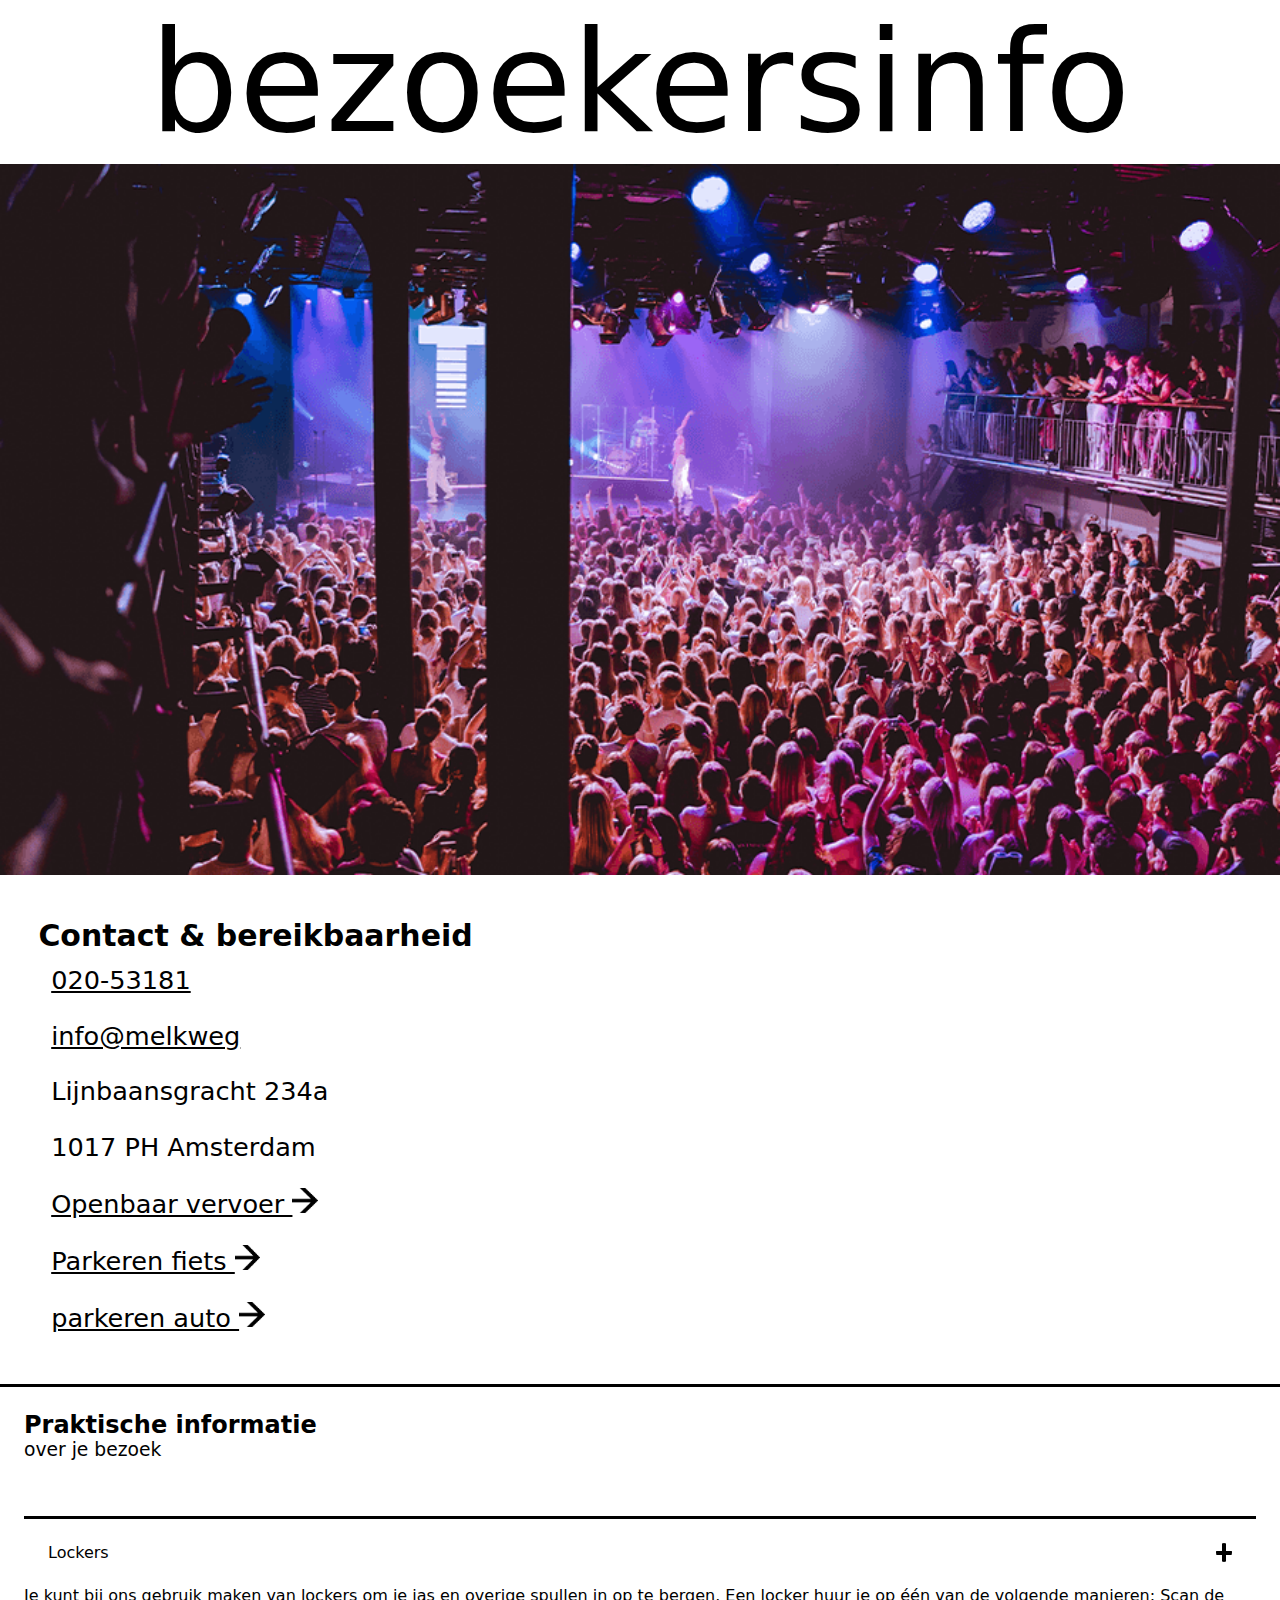
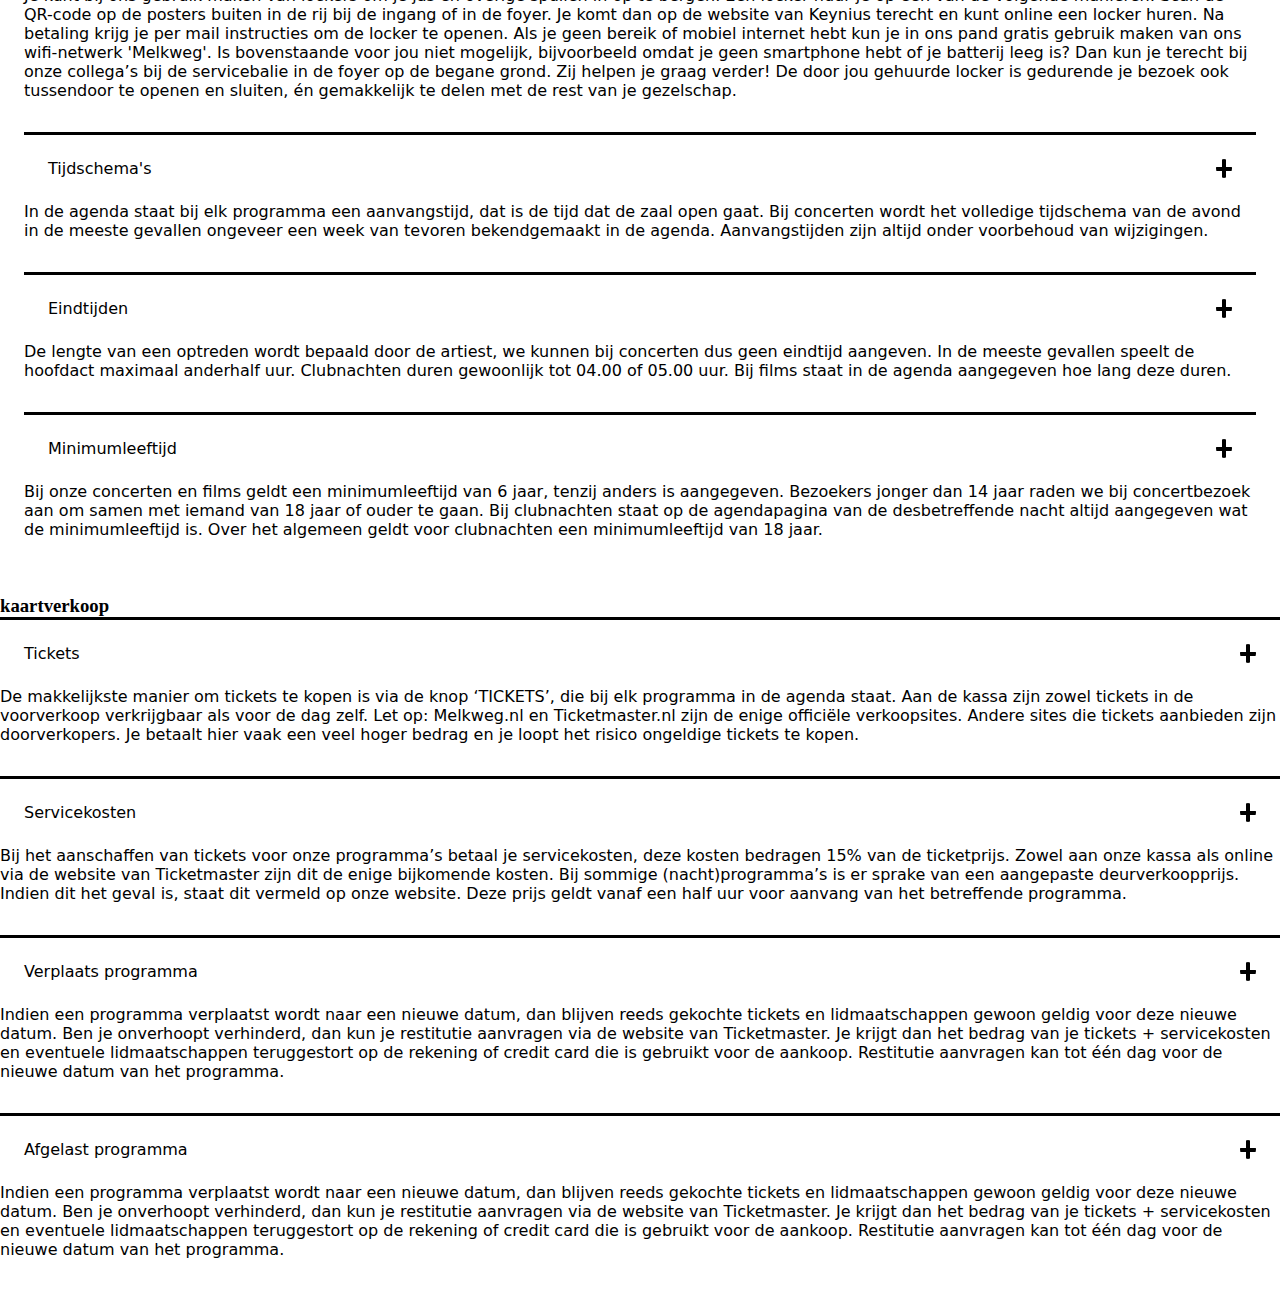
<file: bezoekersinfo.html>
<!DOCTYPE html>
<html lang="en">
<head>
    <meta charset="UTF-8">
    <meta http-equiv="X-UA-Compatible" content="IE=edge">
    <meta name="viewport" content="width=device-width, initial-scale=1.0">
    <title>Bezoekersinfo</title>
    <link rel="stylesheet" href="styles/bezoekersinfo.css">

    <link rel="icon" type="image/svg+xml" href="images/melkweglogo.png">
</head>
<body>
    <header>

	</header>
    
    <main>
      
     <section>



      <ul>
        <li>
          <h1>bezoekersinfo</h1>
      </li>


      <li> 
        <img src="images/bezoekersinfo.png" alt="bezoekersinfo plaatje">
      </li>
        
      </ul>

        <ul>
          <h3>Contact & bereikbaarheid</h3>

          <li>
            <a href="#">020-53181</a>
          </li>

          <li>
            <a href="#">info@melkweg</a>
          </li>

      <li>
        <p>Lijnbaansgracht 234a</p>
      </li>
      
      <li>
        <p>1017 PH Amsterdam</p>
      </li>
       
        
            <li>
                <a href="#">Openbaar vervoer <img src="images/pijl.png" alt="pijl"></a>
            </li>

            <li>
                <a href="#">Parkeren fiets <img src="images/pijl.png" alt="pijl"></a>
            </li>

            <li>
                <a href="#">parkeren auto <img src="images/pijl.png" alt="pijl"></a>
            </li>
        </ul>
    </section>

    <Section>
          <h2>Praktische informatie</h2>
          <!-- deze h3 aanroepen in de css -->
          <h3>over je bezoek</h3>

          <details open>
            <summary>Lockers</summary>
            <p>Je kunt bij ons gebruik maken van lockers om je jas en overige spullen in op te bergen. 

                Een locker huur je op één van de volgende manieren:
                Scan de QR-code op de posters buiten in de rij bij de ingang of in de foyer. Je komt dan op de website van Keynius terecht en kunt online een locker huren. Na betaling krijg je per mail instructies om de locker te openen. Als je geen bereik of mobiel internet hebt kun je in ons pand gratis gebruik maken van ons wifi-netwerk 'Melkweg'. 
                Is bovenstaande voor jou niet mogelijk, bijvoorbeeld omdat je geen smartphone hebt of je batterij leeg is? Dan kun je terecht bij onze collega’s bij de servicebalie in de foyer op de begane grond. Zij helpen je graag verder!
                De door jou gehuurde locker is gedurende je bezoek ook tussendoor te openen en sluiten, én gemakkelijk te delen met de rest van je gezelschap.
                
               </p>
          </details>

          <details open>
            <summary>Tijdschema's</summary>
            <p> In de agenda staat bij elk programma een aanvangstijd, dat is de tijd dat de zaal open gaat. Bij concerten wordt het volledige tijdschema van de avond in de meeste gevallen ongeveer een week van tevoren bekendgemaakt in de agenda. Aanvangstijden zijn altijd onder voorbehoud van wijzigingen.
               </p>
          </details>

          <details open>
            <summary>Eindtijden</summary>
            <p> De lengte van een optreden wordt bepaald door de artiest, we kunnen  bij concerten dus geen eindtijd aangeven. In de meeste gevallen speelt de hoofdact maximaal anderhalf uur. Clubnachten duren gewoonlijk tot 04.00 of 05.00 uur. Bij films staat in de agenda aangegeven hoe lang deze duren.
               </p>
          </details>

          <details open>
            <summary>Minimumleeftijd</summary>
            <p> Bij onze concerten en films geldt een minimumleeftijd van 6 jaar, tenzij anders is aangegeven. Bezoekers jonger dan 14 jaar raden we bij concertbezoek aan om samen met iemand van 18 jaar of ouder te gaan.  

                Bij clubnachten staat op de agendapagina van de desbetreffende nacht altijd aangegeven wat de minimumleeftijd is. Over het algemeen geldt voor clubnachten een minimumleeftijd van 18 jaar.  
               </p>
          </details>

    </Section>


    <section></section>
    <h3>kaartverkoop</h3>
    <details open>
      <summary>Tickets</summary>
      <p>
        De makkelijkste manier om tickets te kopen is via de knop ‘TICKETS’, die bij elk programma in de agenda staat. Aan de kassa zijn zowel tickets in de voorverkoop verkrijgbaar als voor de dag zelf. 
Let op: Melkweg.nl en Ticketmaster.nl zijn de enige officiële verkoopsites. Andere sites die tickets aanbieden zijn doorverkopers. Je betaalt hier vaak een veel hoger bedrag en je loopt het risico ongeldige tickets te kopen. 
          
         </p>
    </details>

    <details open>
        <summary>Servicekosten</summary>
        <p>
            Bij het aanschaffen van tickets voor onze programma’s betaal je servicekosten, deze kosten bedragen 15% van de ticketprijs. Zowel aan onze kassa als online via de website van Ticketmaster zijn dit de enige bijkomende kosten.  

Bij sommige (nacht)programma’s is er sprake van een aangepaste deurverkoopprijs. Indien dit het geval is, staat dit vermeld op onze website. Deze prijs geldt vanaf een half uur voor aanvang van het betreffende programma. 
           </p>
      </details>

      <details open>
        <summary>Verplaats programma</summary>
        <p>
            Indien een programma verplaatst wordt naar een nieuwe datum, dan blijven reeds gekochte tickets en lidmaatschappen gewoon geldig voor deze nieuwe datum. Ben je onverhoopt verhinderd, dan kun je restitutie aanvragen via de website van Ticketmaster. Je krijgt dan het bedrag van je tickets + servicekosten en eventuele lidmaatschappen teruggestort op de rekening of credit card die is gebruikt voor de aankoop. Restitutie aanvragen kan tot één dag voor de nieuwe datum van het programma. 
           </p>
      </details>

      <details open>
        <summary>Afgelast programma</summary>
        <p>
            Indien een programma verplaatst wordt naar een nieuwe datum, dan blijven reeds gekochte tickets en lidmaatschappen gewoon geldig voor deze nieuwe datum. Ben je onverhoopt verhinderd, dan kun je restitutie aanvragen via de website van Ticketmaster. Je krijgt dan het bedrag van je tickets + servicekosten en eventuele lidmaatschappen teruggestort op de rekening of credit card die is gebruikt voor de aankoop. Restitutie aanvragen kan tot één dag voor de nieuwe datum van het programma. 
           </p>
      </details>

    </section>
    </main>
</body>
</html>
</file>
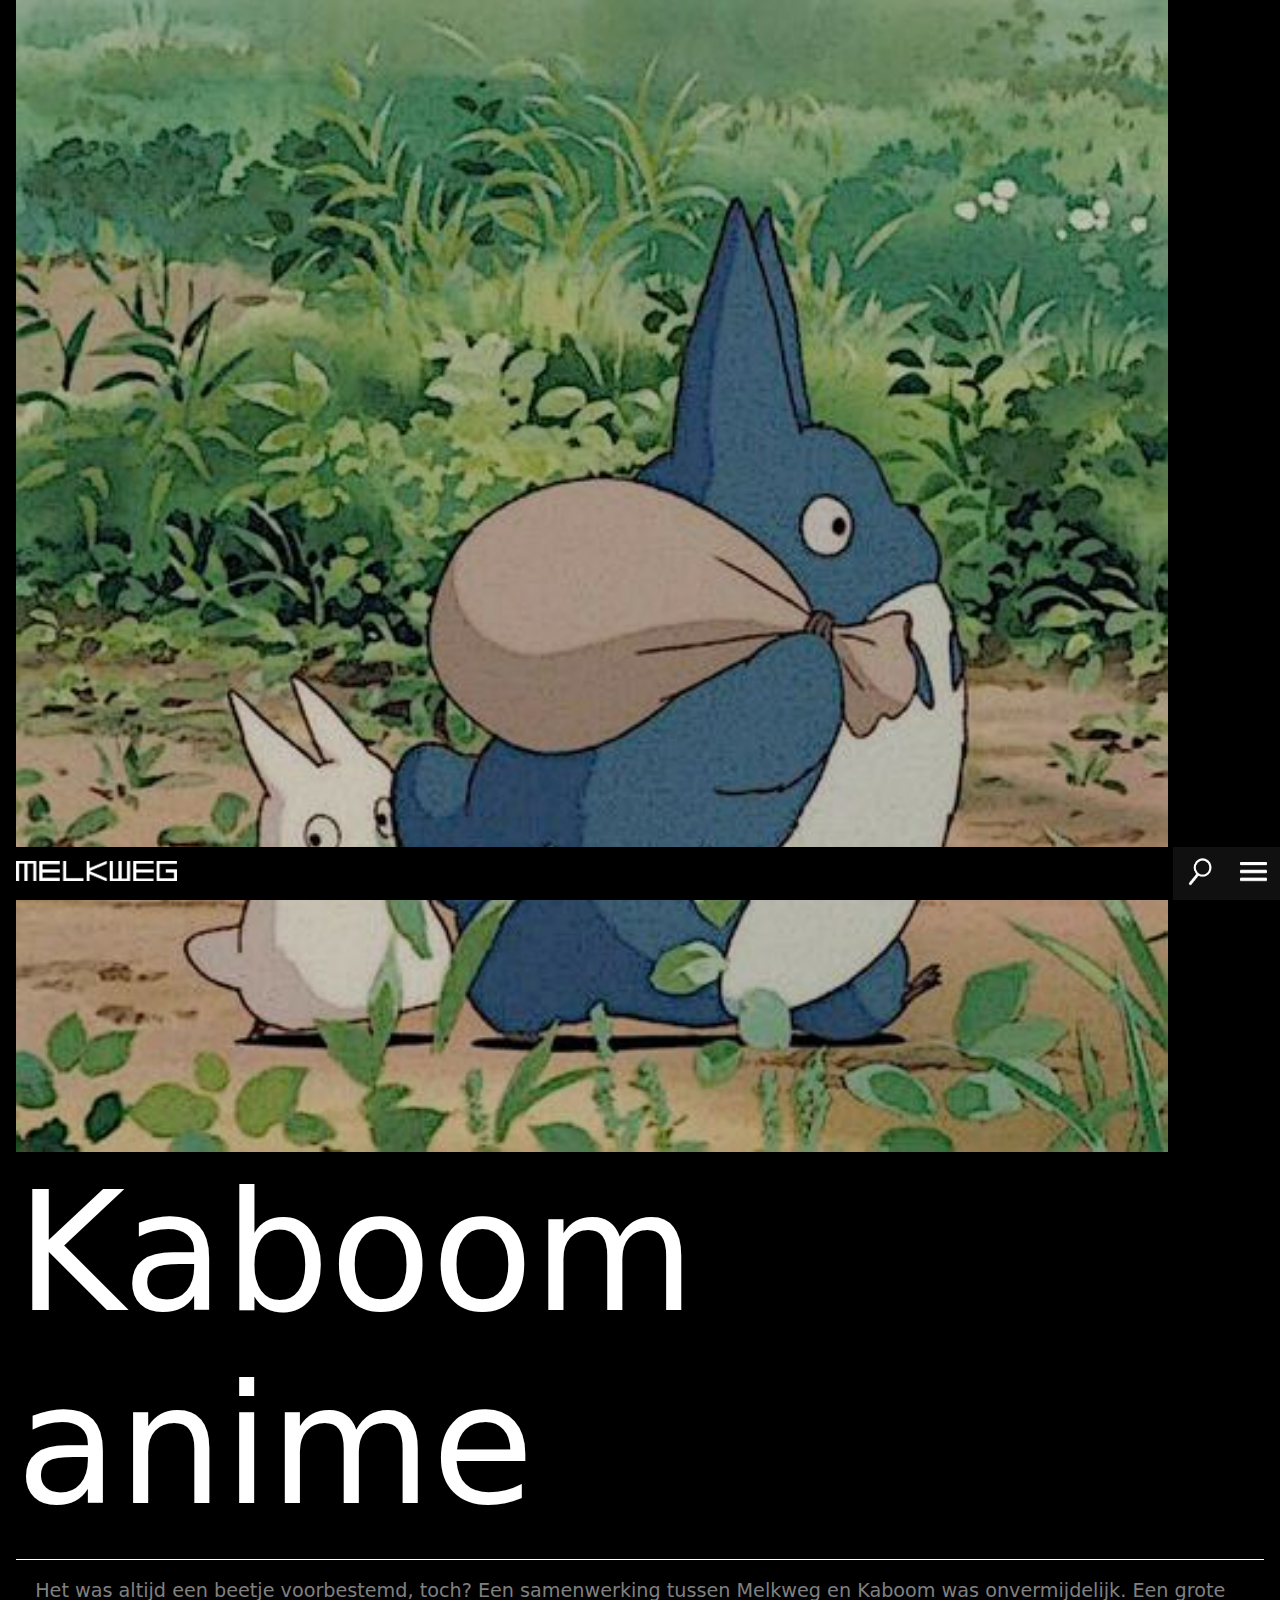
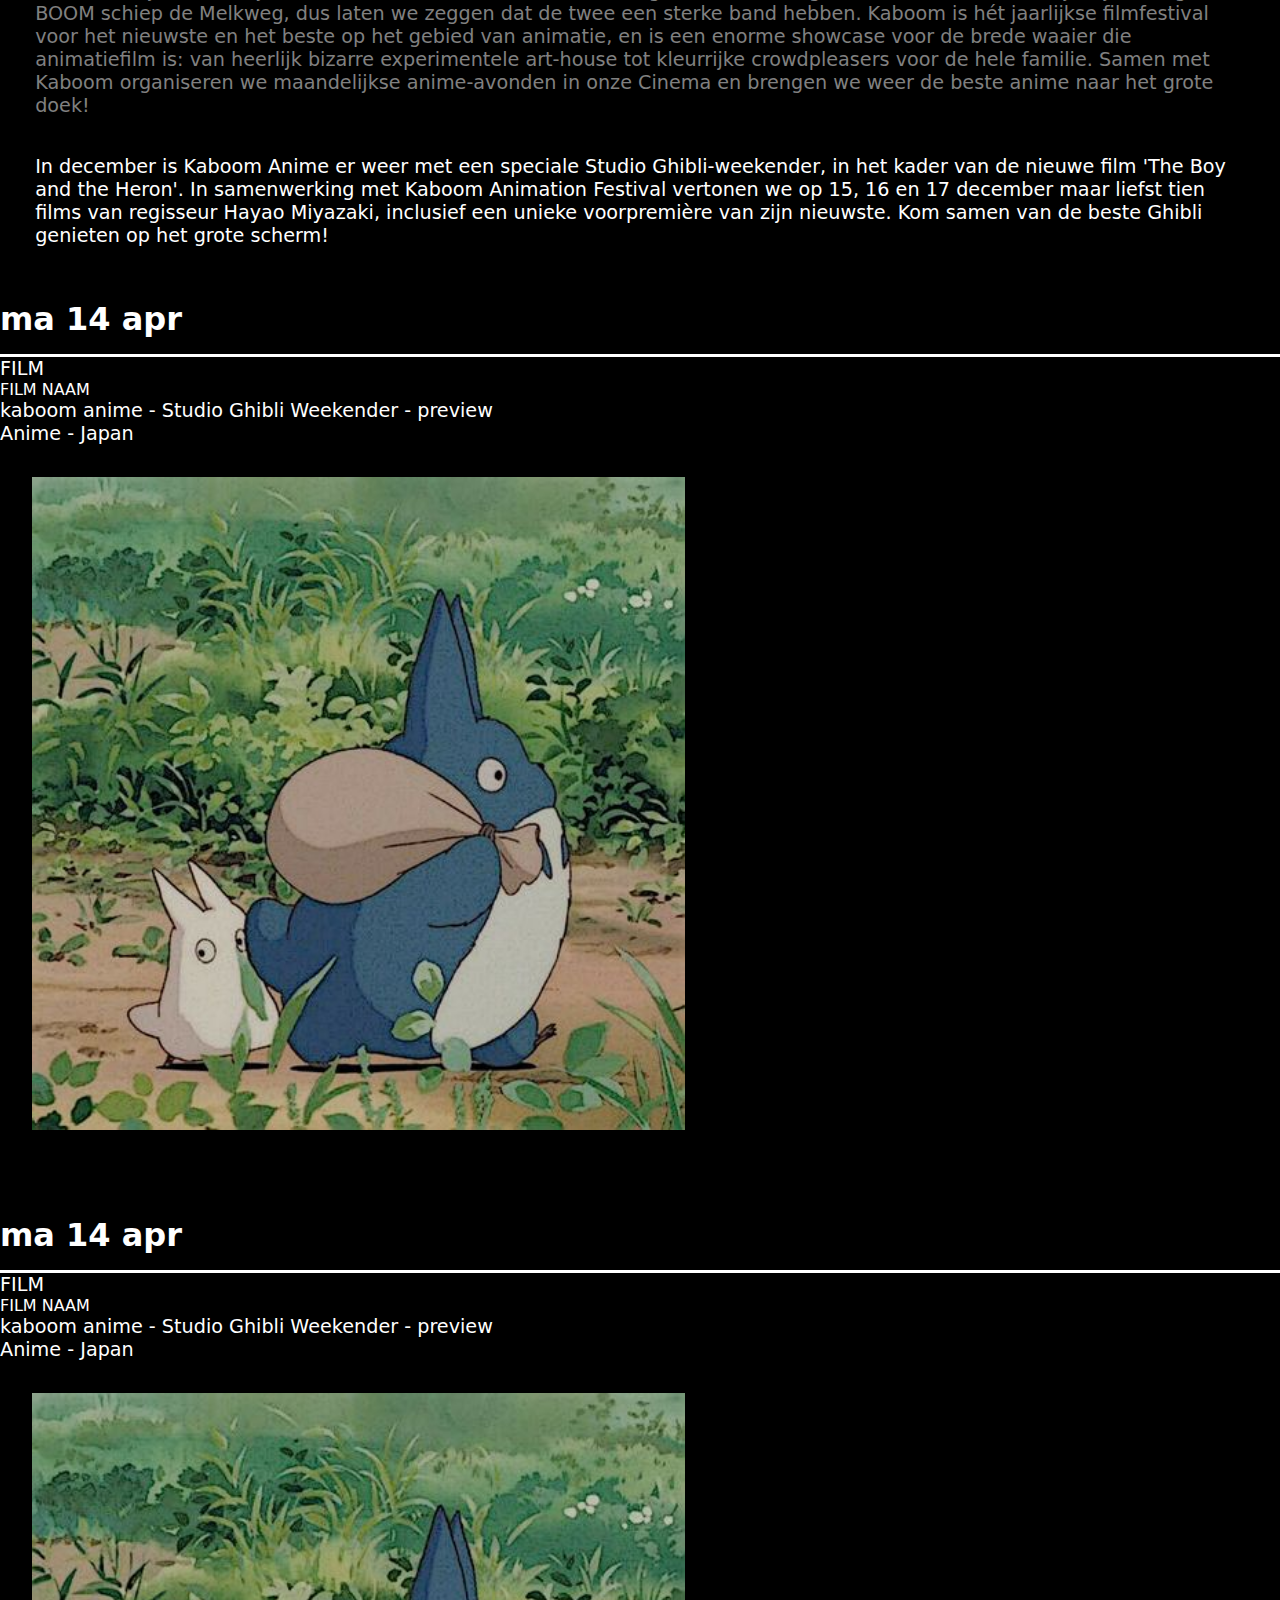
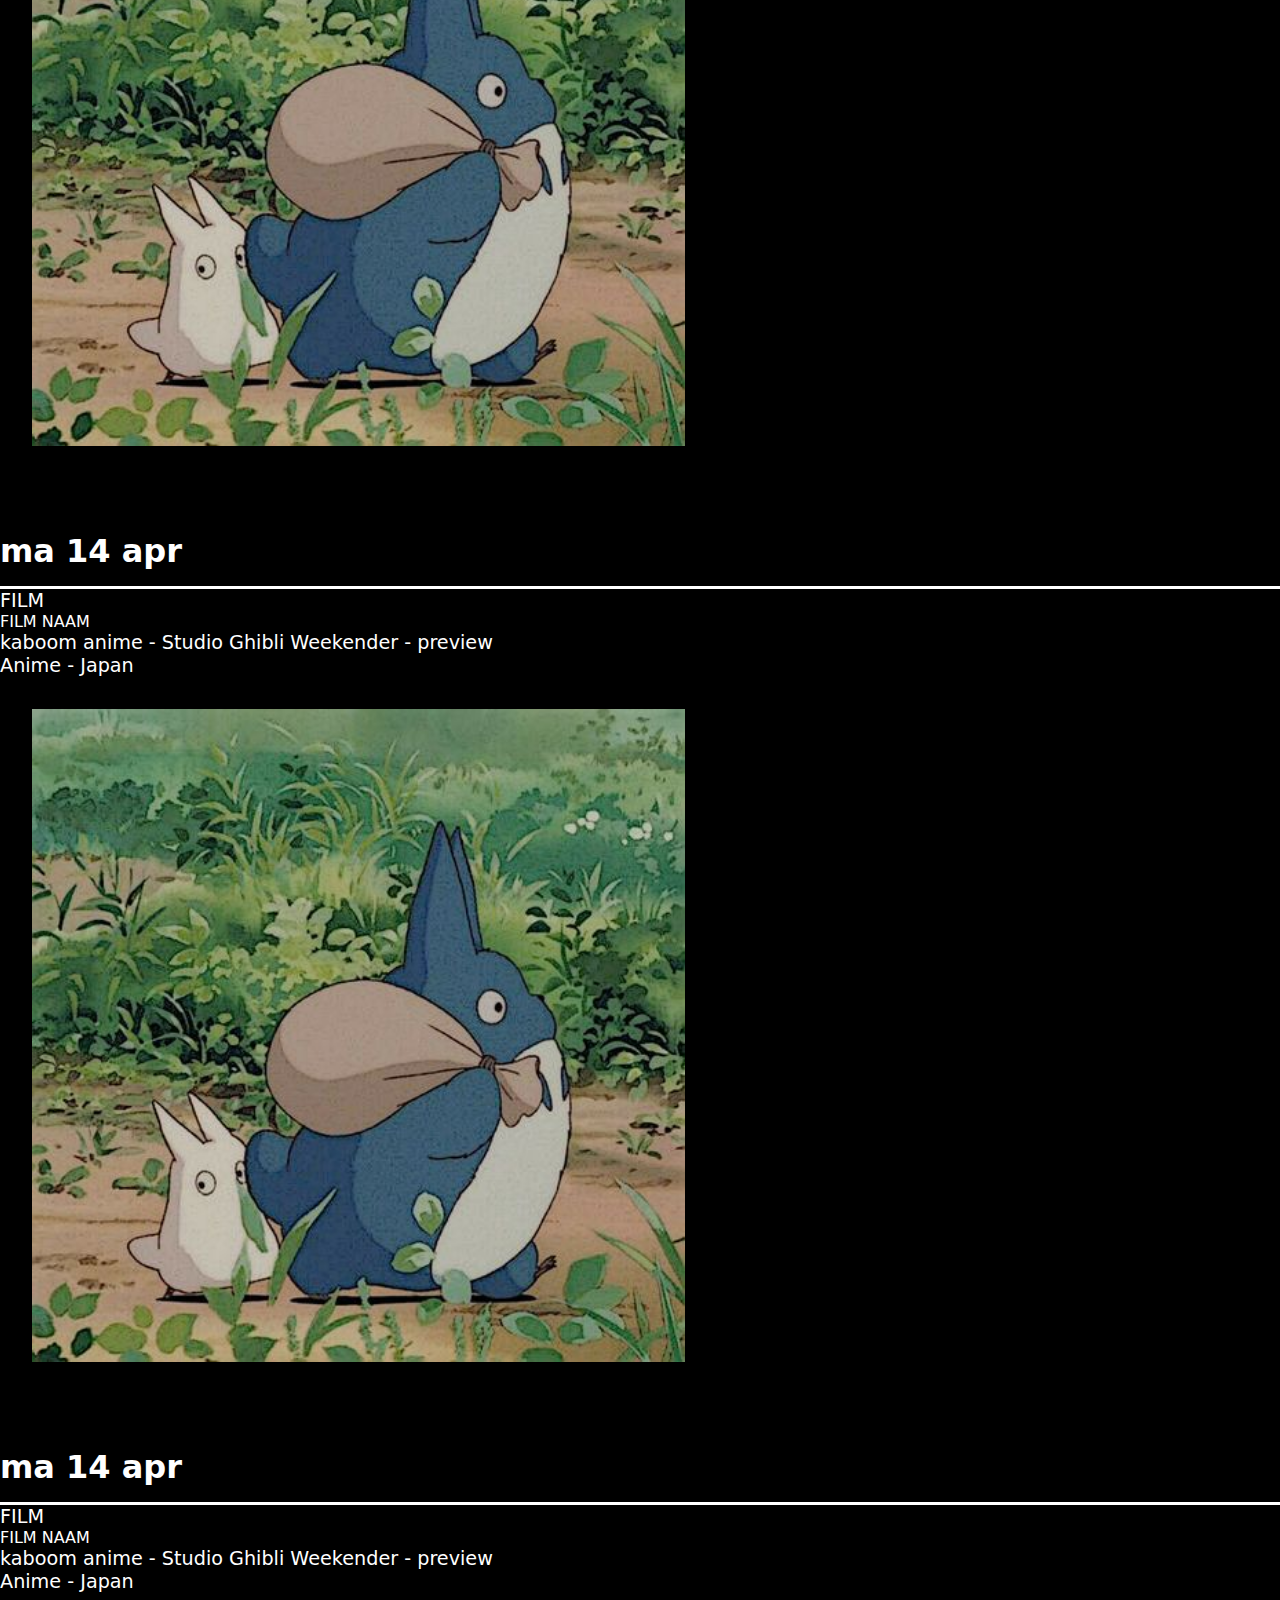
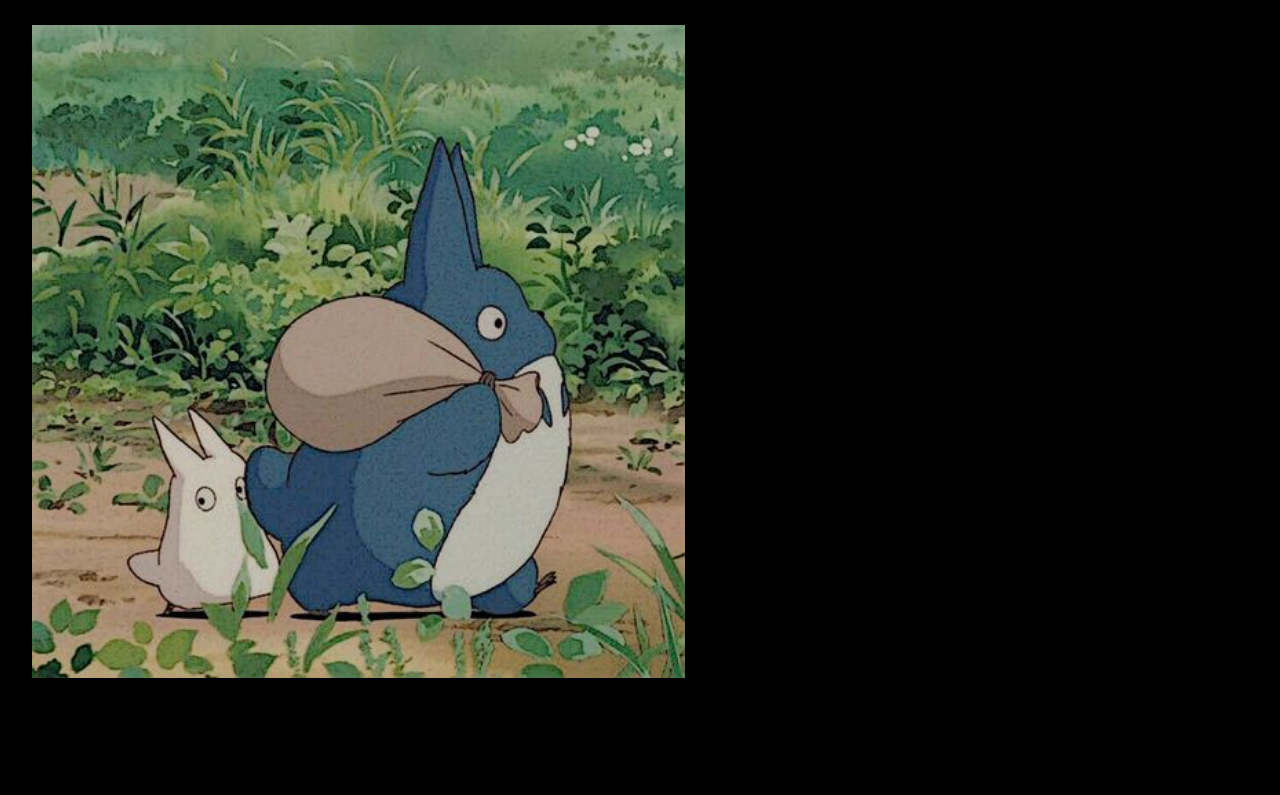
<file: film.html>
<!DOCTYPE html>
<html lang="en">
<head>
    <meta charset="UTF-8">
    <meta http-equiv="X-UA-Compatible" content="IE=edge">
    <meta name="viewport" content="width=device-width, initial-scale=1.0">
    <title>FILM</title>
    <!-- <link href="styles/style.css" rel="stylesheet"> -->
    <link rel="stylesheet" href="styles/film.css">
    <link rel="icon" type="image/svg+xml" href="images/melkweglogo.png">
</head>
<body>
    <header>

		<section>
			<h1>Welkom op de kaboom pagina</h1>

		</section>

		<section>
			<nav>

				<ul>
					<li class="extra">
						<a  href="#">Agenda</a>
					</li>

					<li class="extra">
						<a  href="#">Bezoekersinfo</a>
					</li>

					<li>
						<img src="images/melkWegLogo.png" alt="melkwegLogo">
					</li>

					<li>
						<button>
								<img src="images/Searchicon.png" alt="searchIcon">
						</button>
					</li>

					<li>
						<button>
								<img src="images/hamburgerMenu.png" alt="menuLogo">
						</button>
					</li>

				</ul>
			</nav>

		</section>
	</header>


    <main>
		<section>
        <img src="images/myNeighborTotoro.jpg" alt="myNeighborTotoro">
        <h2>Kaboom anime</h2>

        <p>Het was altijd een beetje voorbestemd, toch? Een samenwerking tussen Melkweg en Kaboom was onvermijdelijk. Een grote BOOM schiep de Melkweg, dus laten we zeggen dat de twee een sterke band hebben. Kaboom is hét jaarlijkse filmfestival voor het nieuwste en het beste op het gebied van animatie, en is een enorme showcase voor de brede waaier die animatiefilm is: van heerlijk bizarre experimentele art-house tot kleurrijke crowdpleasers voor de hele familie. Samen met Kaboom organiseren we maandelijkse anime-avonden in onze Cinema en brengen we weer de beste anime naar het grote doek!</p>


		<p>In december is Kaboom Anime er weer met een speciale Studio Ghibli-weekender, in het kader van de nieuwe film 'The Boy and the Heron'. In samenwerking met Kaboom Animation Festival vertonen we op 15, 16 en 17 december maar liefst tien films van regisseur Hayao Miyazaki, inclusief een unieke voorpremière van zijn nieuwste. Kom samen van de beste Ghibli genieten op het grote scherm!</p>
        </section>



		<section>
			
	<ul>
		<li>
			<a href="#">
				<h3 datetime="2024-04-14 20:00">ma 14 apr</time></h3>
				<p>film</p>
				<h4>film naam</h4>
				<p>kaboom anime - Studio Ghibli Weekender - preview</p>
				<p>Anime - Japan</p>
				<img src="images/myNeighborTotoro.jpg" alt="#">
		</li>


	
		<li>
			<a href="#">
				<h3 datetime="2024-04-14 20:00">ma 14 apr</time></h3>
				<p>film</p>
				<h4>film naam</h4>
				<p>kaboom anime - Studio Ghibli Weekender - preview</p>
				<p>Anime - Japan</p>
				<img src="images/myNeighborTotoro.jpg" alt="#">
		</li>

		<li>
			<a href="#">
				<h3 datetime="2024-04-14 20:00">ma 14 apr</time></h3>
				<p>film</p>
				<h4>film naam</h4>
				<p>kaboom anime - Studio Ghibli Weekender - preview</p>
				<p>Anime - Japan</p>
				<img src="images/myNeighborTotoro.jpg" alt="#">
		</li>

		<li>
			<a href="#">
				<h3 datetime="2024-04-14 20:00">ma 14 apr</time></h3>
				<p>film</p>
				<h4>film naam</h4>
				<p>kaboom anime - Studio Ghibli Weekender - preview</p>
				<p>Anime - Japan</p>
				<img src="images/myNeighborTotoro.jpg" alt="#">
		</li>
	</ul>

	

	
		  </section>
		  

    </main>



    
</body>
</html>
</file>
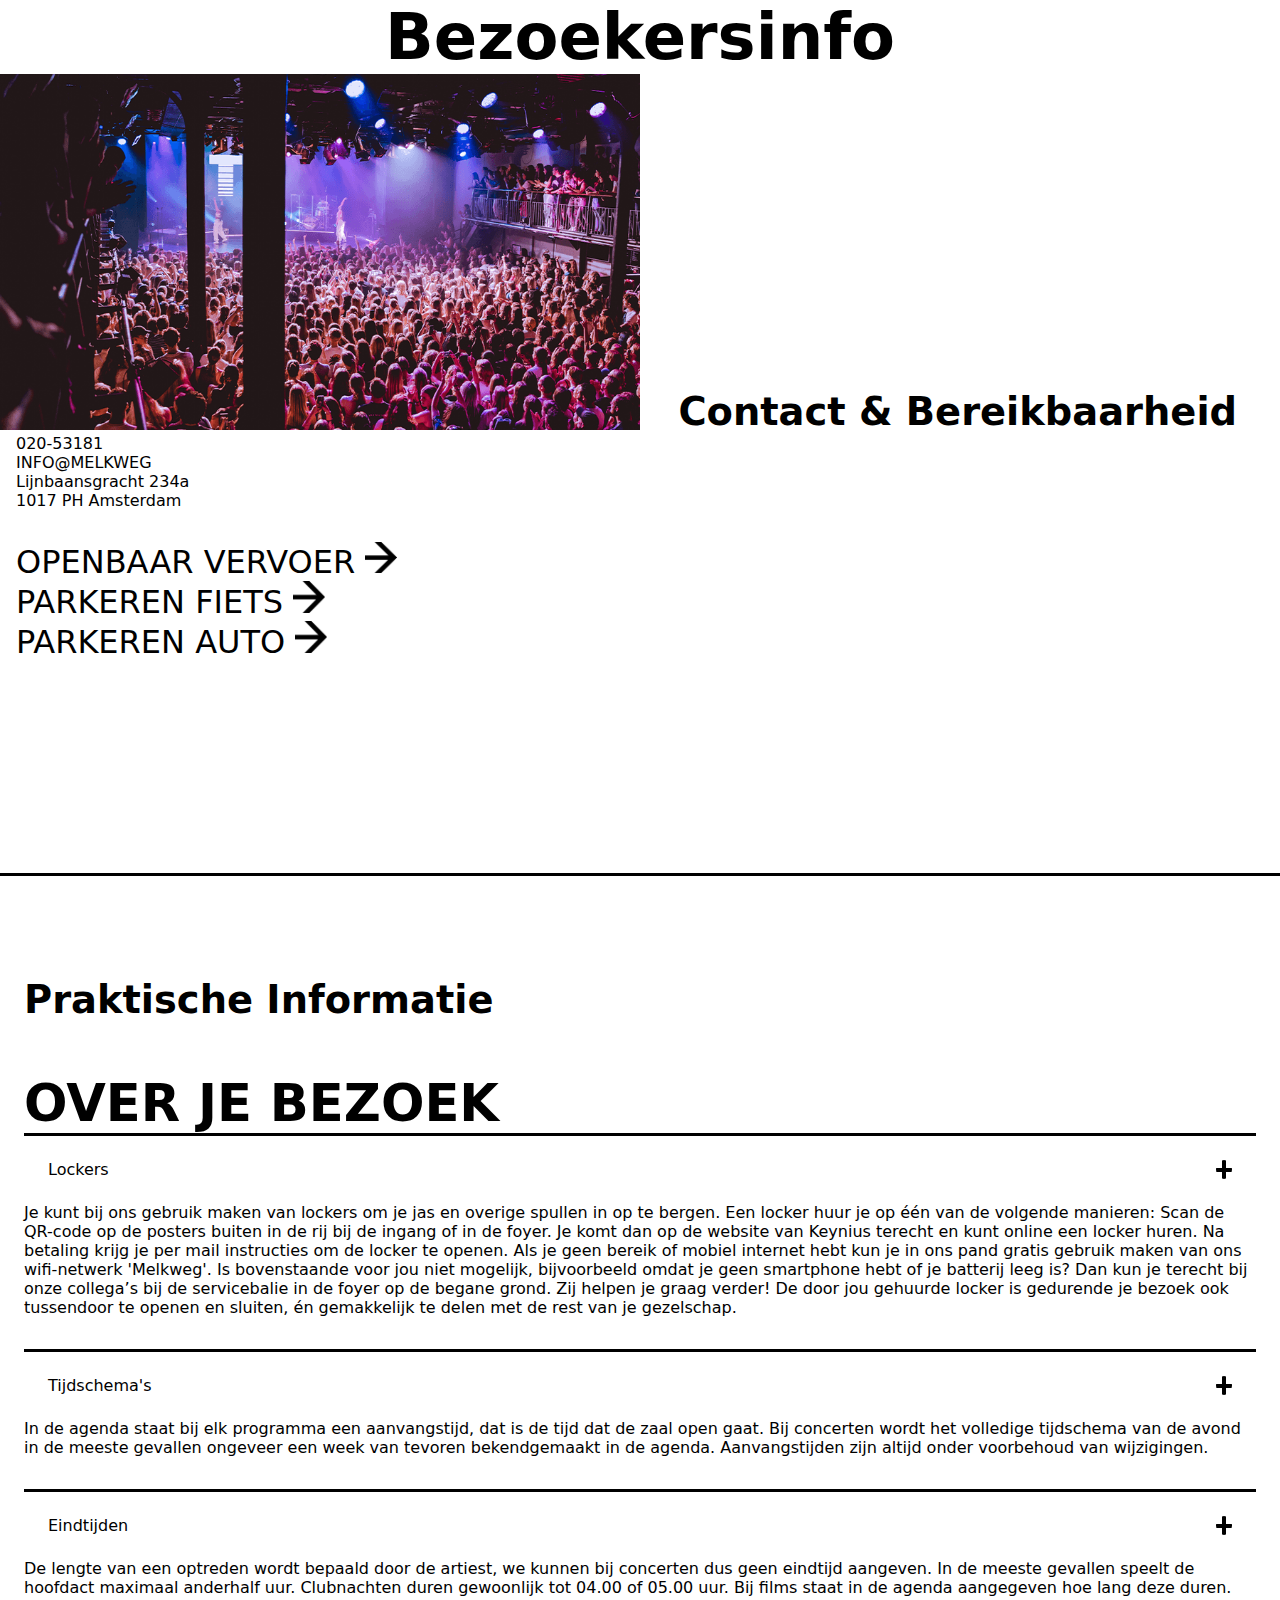
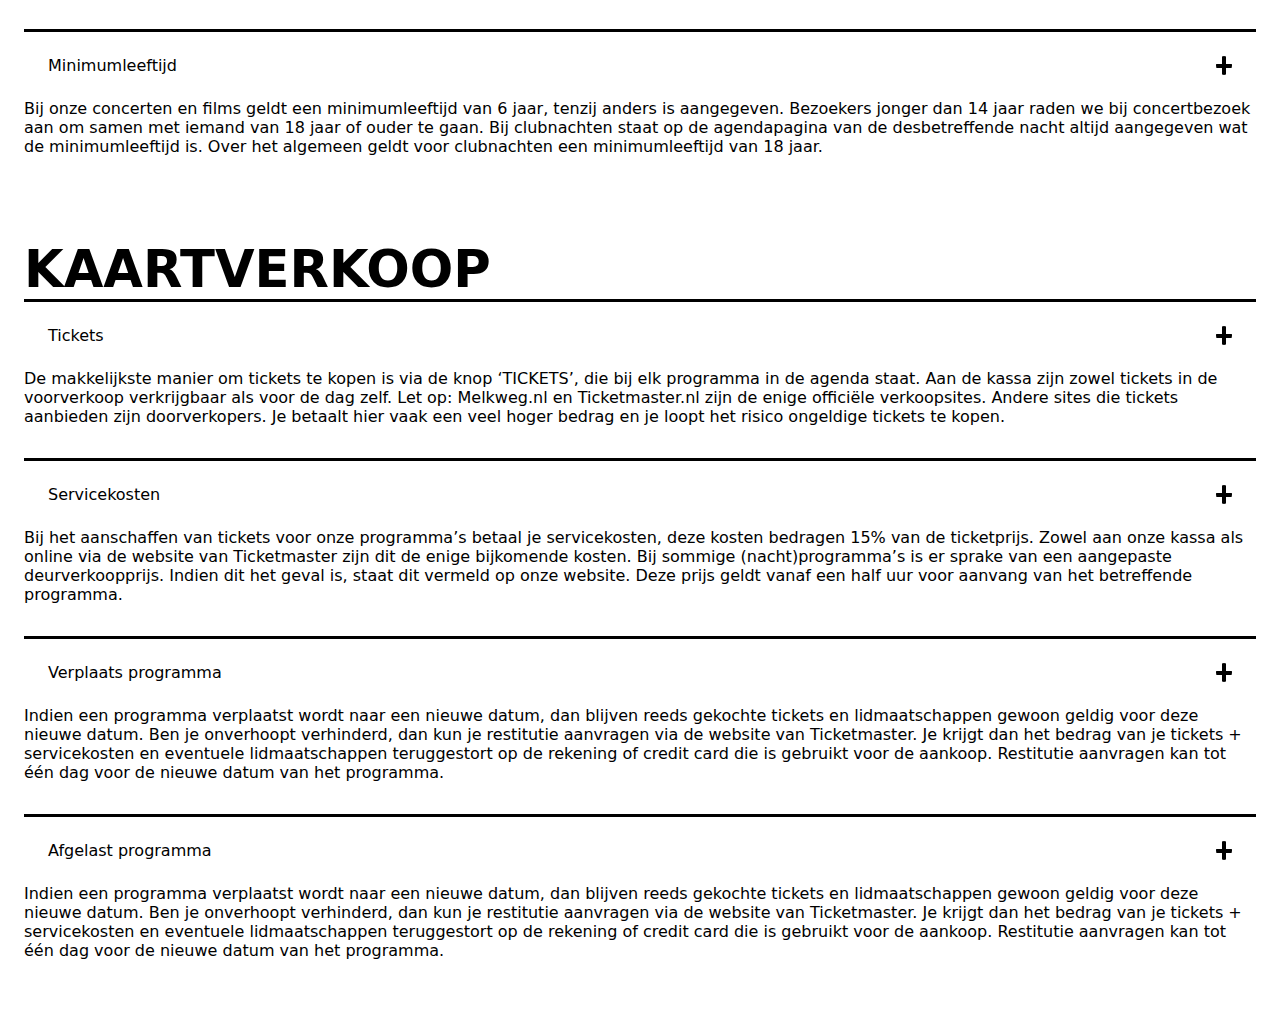
<file: basiswebsite/front-end-development/bezoekersinfo.html>
<!DOCTYPE html>
<html lang="en">

<head>
  <meta charset="UTF-8">
  <meta http-equiv="X-UA-Compatible" content="IE=edge">
  <meta name="viewport" content="width=device-width, initial-scale=1.0">
  <title>Bezoekersinfo</title>

  <link href="styles/style.css" rel="stylesheet">
  <link rel="stylesheet" href="styles/bezoekersinfo.css">

  <link rel="icon" type="image/svg+xml" href="images/melkweglogo.png">
</head>

<body>
  <header>

  </header>

  <main>

    <!-- Informatie -->

    <h1>bezoekersinfo</h1>

    <section>

      <ul>
        <li>
          <img src="images/bezoekersinfo.png" alt="bezoekersinfo plaatje">
        </li>
      </ul>


      <h2>Contact & bereikbaarheid</h2>
      
      <ul>
        <li>
          <a href="#">020-53181</a>
        </li>

        <li>
          <a href="#">info@melkweg</a>
        </li>

        <li>
          <p>Lijnbaansgracht 234a</p>
        </li>

        <li>
          <p>1017 PH Amsterdam</p>
        </li>

        <li>
          <a href="#">Openbaar vervoer <img src="images/pijl.png" alt="pijl"></a>
        </li>

        <li>
          <a href="#">Parkeren fiets <img src="images/pijl.png" alt="pijl"></a>
        </li>

        <li>
          <a href="#">parkeren auto <img src="images/pijl.png" alt="pijl"></a>
        </li>
        
      </ul>

      <!-- <ul>
        <li>
          <a href="#">Openbaar vervoer <img src="images/pijl.png" alt="pijl"></a>
        </li>

        <li>
          <a href="#">Parkeren fiets <img src="images/pijl.png" alt="pijl"></a>
        </li>

        <li>
          <a href="#">parkeren auto <img src="images/pijl.png" alt="pijl"></a>
        </li>
      </ul> -->

    </section>


    <section>
      <!-- praktische informatie -->

      <h2>Praktische informatie</h2>

      <!-- deze h3 aanroepen in de css -->
      <h3>Over je bezoek</h3>

      <details open>
        <summary>Lockers</summary>
        <p>Je kunt bij ons gebruik maken van lockers om je jas en overige spullen in op te bergen.

          Een locker huur je op één van de volgende manieren:
          Scan de QR-code op de posters buiten in de rij bij de ingang of in de foyer. Je komt dan op de website van
          Keynius terecht en kunt online een locker huren. Na betaling krijg je per mail instructies om de locker te
          openen. Als je geen bereik of mobiel internet hebt kun je in ons pand gratis gebruik maken van ons
          wifi-netwerk 'Melkweg'.
          Is bovenstaande voor jou niet mogelijk, bijvoorbeeld omdat je geen smartphone hebt of je batterij leeg is? Dan
          kun je terecht bij onze collega’s bij de servicebalie in de foyer op de begane grond. Zij helpen je graag
          verder!
          De door jou gehuurde locker is gedurende je bezoek ook tussendoor te openen en sluiten, én gemakkelijk te
          delen met de rest van je gezelschap.

        </p>
      </details>

      <details open>
        <summary>Tijdschema's</summary>
        <p> In de agenda staat bij elk programma een aanvangstijd, dat is de tijd dat de zaal open gaat. Bij concerten
          wordt het volledige tijdschema van de avond in de meeste gevallen ongeveer een week van tevoren bekendgemaakt
          in de agenda. Aanvangstijden zijn altijd onder voorbehoud van wijzigingen.
        </p>
      </details>

      <details open>
        <summary>Eindtijden</summary>
        <p> De lengte van een optreden wordt bepaald door de artiest, we kunnen bij concerten dus geen eindtijd
          aangeven. In de meeste gevallen speelt de hoofdact maximaal anderhalf uur. Clubnachten duren gewoonlijk tot
          04.00 of 05.00 uur. Bij films staat in de agenda aangegeven hoe lang deze duren.
        </p>
      </details>

      <details open>
        <summary>Minimumleeftijd</summary>
        <p> Bij onze concerten en films geldt een minimumleeftijd van 6 jaar, tenzij anders is aangegeven. Bezoekers
          jonger dan 14 jaar raden we bij concertbezoek aan om samen met iemand van 18 jaar of ouder te gaan.

          Bij clubnachten staat op de agendapagina van de desbetreffende nacht altijd aangegeven wat de minimumleeftijd
          is. Over het algemeen geldt voor clubnachten een minimumleeftijd van 18 jaar.
        </p>
      </details>



      <h3>Kaartverkoop</h3>
      <details open>

        <summary>Tickets</summary>
        <p>
          De makkelijkste manier om tickets te kopen is via de knop ‘TICKETS’, die bij elk programma in de agenda staat.
          Aan de kassa zijn zowel tickets in de voorverkoop verkrijgbaar als voor de dag zelf.
          Let op: Melkweg.nl en Ticketmaster.nl zijn de enige officiële verkoopsites. Andere sites die tickets aanbieden
          zijn doorverkopers. Je betaalt hier vaak een veel hoger bedrag en je loopt het risico ongeldige tickets te
          kopen.

        </p>
      </details>


      <details open>
        <summary>Servicekosten</summary>
        <p>
          Bij het aanschaffen van tickets voor onze programma’s betaal je servicekosten, deze kosten bedragen 15% van de
          ticketprijs. Zowel aan onze kassa als online via de website van Ticketmaster zijn dit de enige bijkomende
          kosten.

          Bij sommige (nacht)programma’s is er sprake van een aangepaste deurverkoopprijs. Indien dit het geval is,
          staat
          dit vermeld op onze website. Deze prijs geldt vanaf een half uur voor aanvang van het betreffende programma.
        </p>
      </details>


      <details open>
        <summary>Verplaats programma</summary>
        <p>
          Indien een programma verplaatst wordt naar een nieuwe datum, dan blijven reeds gekochte tickets en
          lidmaatschappen gewoon geldig voor deze nieuwe datum. Ben je onverhoopt verhinderd, dan kun je restitutie
          aanvragen via de website van Ticketmaster. Je krijgt dan het bedrag van je tickets + servicekosten en
          eventuele
          lidmaatschappen teruggestort op de rekening of credit card die is gebruikt voor de aankoop. Restitutie
          aanvragen
          kan tot één dag voor de nieuwe datum van het programma.
        </p>
      </details>


      <details open>
        <summary>Afgelast programma</summary>
        <p>
          Indien een programma verplaatst wordt naar een nieuwe datum, dan blijven reeds gekochte tickets en
          lidmaatschappen gewoon geldig voor deze nieuwe datum. Ben je onverhoopt verhinderd, dan kun je restitutie
          aanvragen via de website van Ticketmaster. Je krijgt dan het bedrag van je tickets + servicekosten en
          eventuele
          lidmaatschappen teruggestort op de rekening of credit card die is gebruikt voor de aankoop. Restitutie
          aanvragen
          kan tot één dag voor de nieuwe datum van het programma.
        </p>
      </details>

    </section>
  </main>



</body>

</html>
</file>
<file: styles/bezoekersinfo.css>
/**************/
/* CSS REMEDY */
/**************/
*,
*::after,
*::before {
	box-sizing: border-box;
}

/*********************/
/* CUSTOM PROPERTIES */
/*********************/
:root {
	/* startje */
	--color-text: black;
	--color-background: white;
	--hover-main: white;
	--color-lijn: gray;
}


/****************/
/* JOUW STYLING */
/****************/

/* jouw code */

* {
    padding: 0;
    margin: 0;
}



p {
    font-family: system-ui, -apple-system, BlinkMacSystemFont, 'Segoe UI', Roboto, Oxygen, Ubuntu, Cantarell, 'Open Sans', 'Helvetica Neue', sans-serif;
}

h1 {
    font-family: "melkweg", system-ui, -apple-system, BlinkMacSystemFont, 'Segoe UI', Roboto, Oxygen, Ubuntu, Cantarell, 'Open Sans', 'Helvetica Neue', sans-serif;
	font-weight: normal;
    font-size: 11vw;
    max-width: 100%;
    display: flex;
    justify-content: center;
}

ul {
    list-style-type: none;
}


a{
    color: var(--color-text);
}




img {
    width: 1em;
}





main section:nth-of-type(1) ul li:nth-of-type(2) img{
    width: 100vw;
}

main section:nth-of-type(1) ul:nth-of-type(2){
    font-family: system-ui, -apple-system, BlinkMacSystemFont, 'Segoe UI', Roboto, Oxygen, Ubuntu, Cantarell, 'Open Sans', 'Helvetica Neue', sans-serif;
    padding-top: 2em;
    font-size: 2vw;
    padding-bottom: 2em;
   
    
}

main section:nth-of-type(1) ul:nth-of-type(2){
    text-decoration: none;
    padding:1.5em;
}

main section:nth-of-type(1) ul:nth-of-type(2) li{
    text-decoration: none;
    padding:0.5em;
}

main section:nth-of-type(1) ul:nth-of-type(2)  a:nth-of-type(3){
    text-decoration: none;
    padding:2em;
}

main section:nth-of-type(2) {
    font-family: system-ui, -apple-system, BlinkMacSystemFont, 'Segoe UI', Roboto, Oxygen, Ubuntu, Cantarell, 'Open Sans', 'Helvetica Neue', sans-serif;
    text-decoration: none;
    padding:1.5em;
    border-top:  solid var(--color-text);
}



main section:nth-of-type(2) h3 {
    font-weight: normal;
   padding-bottom: 3em;
}


summary {
    list-style: none;

    display: flex;
    justify-content: space-between;
    padding: 1.5em;

    font-family:  system-ui, -apple-system, BlinkMacSystemFont, 'Segoe UI', Roboto, Oxygen, Ubuntu, Cantarell, 'Open Sans', 'Helvetica Neue', sans-serif;;

    border-top: solid var(--color-text);

}

details p {
    padding-bottom: 2em;
}

summary::after {
    content: "";
    display: grid;
    place-content: center;
    width: 1em;

    aspect-ratio: 1;

    transition: .3s;

    border-radius: 50%;
    
    background-image:
    linear-gradient(var(--color-text) 0 0),
    linear-gradient(var(--color-text) 0 0);
  

    background-size:
		1.25em .25em,
		.25em 1.25em;
	background-repeat:
		no-repeat;
	background-position:
		center;


}

details [open] summary::after {
    rotate: 45deg;
}
</file>
<file: styles/style.css>
/**************/
/* CSS REMEDY */
/**************/
*,
*::after,
*::before {
	box-sizing: border-box;
}

/*********************/
/* CUSTOM PROPERTIES */
/*********************/
:root {
	/* startje */
	--color-text: black;
	--color-background: white;
	--hover-main: white;
	--color-lijn: gray;
}


/****************/
/* JOUW STYLING */
/****************/

/* jouw code */

* {
	margin: 0;
	padding: 0;
}



/* Button styling */

.openSearch {
	background-color: var(--color-text); /* Semi-transparent black background */
    position: fixed;
    top: 0;
    left: 0;
    width: 100%;
    height: 100%;
    z-index: 9999; /* Ensure it's above other content */
    display: flex;
    justify-content: center;
    align-items: center;
}

header {
	max-width: 93vw;
	margin: 0 auto;
}

h2 {
	font-family: system-ui, -apple-system, BlinkMacSystemFont, 'Segoe UI', Roboto, Oxygen, Ubuntu, Cantarell, 'Open Sans', 'Helvetica Neue', sans-serif;
	font-size: 2em;
	font-weight: normal;
}

main section h2 a {
	text-decoration: none;
}

main section h2 a:hover {
	text-decoration: underline;
}

img {
	width: 100%;
}

a {
	color: black;
	font-family: system-ui, -apple-system, BlinkMacSystemFont, 'Segoe UI', Roboto, Oxygen, Ubuntu, Cantarell, 'Open Sans', 'Helvetica Neue', sans-serif;
	font-size: 1.5em;
}

a:hover {
	text-decoration: none;
}

p {
	font-family: system-ui, -apple-system, BlinkMacSystemFont, 'Segoe UI', Roboto, Oxygen, Ubuntu, Cantarell, 'Open Sans', 'Helvetica Neue', sans-serif;
}


li {
	font-family: system-ui, -apple-system, BlinkMacSystemFont, 'Segoe UI', Roboto, Oxygen, Ubuntu, Cantarell, 'Open Sans', 'Helvetica Neue', sans-serif;
}
ul {
	list-style-type: none;
}



/* NAV BAR KLEIN SCHERM */

@media screen and (min-width:0px) {

	/* Logo aan de bovenkant */

	header section:nth-of-type(1) img {
		padding-top: 0.5em;
	} 

	/* Tekst nav */
	header section ul:nth-of-type(1) {
		display: flex;
		text-transform: uppercase;
		font-size: 2vw;
	}

	/* DEZE MOET JE LETTEN */
	header section:nth-of-type(1) ul li{
		display: flex;
		margin: 0.3em;
	}

	header section:nth-of-type(1) ul li:nth-of-type(5){
		display: flex;
		font-size:0.8em;
		margin: 0.1em;
	}


	/* code voor de navbar aan de onderkant */
	header section:nth-of-type(2) nav {
		width: 100%;
		position: fixed;
		overflow: hidden;
		z-index: 1;
		bottom: 0;
		left: 0;
		background-color: black;
	}

	header section:nth-of-type(2) ul {
		display: flex;
		align-items: center;
	}

	/* agenda en info */
	header section:nth-of-type(2) ul  li:nth-of-type(1) {
		display: none;
	}

	header section:nth-of-type(2) ul  li:nth-of-type(2) {
		display: none;
	}

	/* zoek */
	header section:nth-of-type(2) ul li:nth-of-type(4) {
		margin-left: auto;
	}

	
	/* logo */
	nav li:nth-of-type(3) img {
		height: 1.25em;
		filter: invert(100%);
		padding-left: 1em;
	}

	/* zoek en menu */
	button {
		filter: invert(100%);
		border: none;
		width: 4em;
		height: 4em;
	}


	/* image voor de buttons lol */
	button img {
		width: 2em;
	}

	/* hover */
	button:hover {
		background-color: var(--color-text);
		text-decoration: none;
		filter: opacity(50%);
	}

	button:hover img {
		width: 2em;
		filter: invert(100%);
	}
}
 

/* Grotere scherm header*/
@media screen and (min-width:650px) {

	/* logo weghalen */
	header section li:nth-of-type(3) {
		display: none;
	}

	


/* alles voor groot scherm hier zetten */
@media (min-width: 650px) {

	header section li:nth-of-type(3) {
		display: none;
	}
	/* Menu en search */
	header section li:nth-of-type(4) {
		display: none;

	}

	header section li:nth-of-type(5) {
	 display: none;
	} 

}

}

/* MAIN */

main section {
	width: 100%;
	font-size: 0.7em;
}

/* section met asymmetrische pics */
main section:nth-child(-n+1) {
	width: 100%;
	background-image: linear-gradient(rgba(0, 0, 0, 0.7), rgba(0, 0, 0, 0.7)), url('Front-end-development/images/background_image.png');
	background-size: cover;
}

main section:nth-child(-n+1) {
	position: relative;
}

main section:nth-child(-n+1) h2 {
	display: none;
}

main section:nth-child(-n+1) p {
	font-size: 2vw;
	font-family: "melkweg", system-ui, -apple-system, BlinkMacSystemFont, 'Segoe UI', Roboto, Oxygen, Ubuntu, Cantarell, 'Open Sans', 'Helvetica Neue', sans-serif;
}

main section:nth-child(-n+1) a img {
	width: 25vw;
}

main section:nth-child(-n+1) ul {
	display: grid;
	grid-template-columns: 1fr 1fr;
	list-style-type: none;
}

main section:nth-child(-n+1) li {
	padding: 2em;
}

main section:nth-child(-n+1) li:nth-child(3n+1) {
	grid-column: 1 / 3;
	display: flex;
	justify-content: center;
}

main section:nth-child(-n+1) a {
	color: var(--hover-main);
	text-decoration: none;
}


main section:nth-child(-n+1) a:hover {
	color: var(--hover-main);
	text-decoration: underline;
}









/* SECTION 2: PROGRAMMA
Hier grid gebruiken  voor de programma's en highlights
 */

 /* Algemen dingen */



 @media screen and (min-width:0px){
	
 }
 
 main section:nth-child(-2n + 2){
	padding: 2em;
}

 main section:nth-child(-2n + 2) ul {
	font-size: 4em;
}

 
 /* h3 weghalen */
 main section h3:nth-of-type(1) {
	display: none;
}

/* Programma heading goed zetten */
main section:nth-child(-2n + 2) h2 {
	font-family: "melkweg", system-ui, -apple-system, BlinkMacSystemFont, 'Segoe UI', Roboto, Oxygen, Ubuntu, Cantarell, 'Open Sans', 'Helvetica Neue', sans-serif;
	font-size: 5em;
}

main section:nth-child(-2n + 2) ul:nth-of-type(2) li h4{
	font-weight: normal;
	padding-top: 0.5em;
	}

/* just announced en next */
main section:nth-child(-2n + 2) ul:nth-of-type(1){
	font-size: 2em;
	display: flex;
	padding-bottom: 0.8em;
	border-bottom: solid 2px var(--color-text);
	text-transform: uppercase;
}

main section:nth-child(-2n + 2) ul:nth-of-type(1) a{
	text-decoration: none;
}

main section:nth-child(-2n + 2) ul:nth-of-type(1) a:hover{
	text-decoration: underline;
}

main section:nth-child(-2n + 2) ul:nth-of-type(1) li:nth-of-type(2){
margin-left: 1em;
}


/* Alles onder just announced en next */

main section:nth-child(-2n + 2) ul:nth-of-type(2) li{
	font-size: 0.6em;
	padding-bottom: 0.8em;
	border-bottom: solid 2px var(--color-lijn) ;
	color: var(--color-lijn);
	text-transform: uppercase;
	position: relative;
}

main section:nth-child(-2n + 2) ul:nth-of-type(2) li a{
	text-decoration: none;
}

main section:nth-child(-2n + 2) ul:nth-of-type(2) li a:hover{
	text-decoration: underline;
}

main section:nth-child(-2n + 2) ul:nth-of-type(2) li p:nth-of-type(1){
	padding-top: 1em;
	filter: opacity(50%);
	padding: 0;
}

/* Datum helemaal rechts */
main section:nth-child(-2n + 2) ul:nth-of-type(2) li p:nth-of-type(2){
	position: absolute;
	font-family: "melkweg", system-ui, -apple-system, BlinkMacSystemFont, 'Segoe UI', Roboto, Oxygen, Ubuntu, Cantarell, 'Open Sans', 'Helvetica Neue', sans-serif;
	top: 0;
	right: 0;
	padding-top: 0.7em;
	font-size: 0.8em;
}



/* HIGHLIGHTS */
main section:nth-child(-2n + 2) ul:nth-of-type(3){
	padding-top: 1em;
}

/* Highlights styling */
main section:nth-child(-2n + 2) h3 {
	font-family: system-ui, -apple-system, BlinkMacSystemFont, 'Segoe UI', Roboto, Oxygen, Ubuntu, Cantarell, 'Open Sans', 'Helvetica Neue', sans-serif;
	padding-top: 3em;
	padding-bottom: 0.5em;
	font-size: 1.6em;
	font-weight: normal;
	border-bottom: solid 2px var(--color-text);
}



/* Content voor highlights */

/* p styling */
main section:nth-child(-2n + 2) ul:nth-of-type(3) p{
	font-size: 0.5em;
	font-family: "melkweg", system-ui, -apple-system, BlinkMacSystemFont, 'Segoe UI', Roboto, Oxygen, Ubuntu, Cantarell, 'Open Sans', 'Helvetica Neue', sans-serif;;
}

/* h4 styling */
main section:nth-child(-2n + 2) ul:nth-of-type(3) h4{
	font-size: 0.8em;
	font-weight: normal;
	padding-bottom: 1.3em;
}

main section:nth-child(-2n + 2) ul:nth-of-type(3) h4 a{
	text-decoration: none;
	text-transform: uppercase;
	
}


main section:nth-child(-2n + 2) ul:nth-of-type(3) img{
		width: 90vw;
}





/* Sectoin 3 groot scherm */
@media screen and (min-width:650px) {


	main section:nth-child(-2n + 2)  ul:nth-of-type(2) img{
	width: 6em;

	}
	main section:nth-child(-2n + 2) {
		display: grid;
		grid-template-columns: 1fr 1fr;
	}
	
}






/* DERDE SECTION: AGENDA */

/* Weghalen h3 kopje */
main section:nth-child(-3n + 3) h2 {
   display: none;
}


/* styling a link */
main section:nth-child(-3n + 3) a {
	font-family: "melkweg", system-ui, -apple-system, BlinkMacSystemFont, 'Segoe UI', Roboto, Oxygen, Ubuntu, Cantarell, 'Open Sans', 'Helvetica Neue', sans-serif;
   font-size: 4em;
   text-decoration: none;
   padding: 0.3em;
   padding-left: 0.54em;
   border-bottom: solid var(--color-text);
   border-top: solid var(--color-text);
   background-color: var(--color-background);
   display: block;
}

main section:nth-child(-3n + 3) img {
	width: 0.6em;
}

main section:nth-child(-3n + 3) a:hover {
	font-family: "melkweg", system-ui, -apple-system, BlinkMacSystemFont, 'Segoe UI', Roboto, Oxygen, Ubuntu, Cantarell, 'Open Sans', 'Helvetica Neue', sans-serif;
   font-size: 4em;
   text-decoration: none;
   padding: 0.3em;
   padding-left: 0.54em;
   border-bottom: solid var(--color-text);
   display: block;
   filter: invert(100%);
}



@media screen and (min-width:0px) {
	
/* 4E SECTION: YOUNG CREATIVES */
main section:nth-child(-4n + 4) {
	padding: 2em;
}

main section:nth-child(-4n + 4) h2{
	font-family: "melkweg", system-ui, -apple-system, BlinkMacSystemFont, 'Segoe UI', Roboto, Oxygen, Ubuntu, Cantarell, 'Open Sans', 'Helvetica Neue', sans-serif;
	font-size: 5em;
	padding-top: 0.1em;
	padding-bottom: 0.3em;
}

main section:nth-child(-4n + 4) p{
	font-size: 2em;
	padding-bottom: 1em;
}

/* link naar lees meer */
main section:nth-child(-4n + 4) a{
	font-size: 2em;
	text-decoration: none;
	padding-bottom: 5em;
}

main section:nth-child(-4n + 4) a:hover{
	font-size: 2em;
	text-decoration: underline;
}

main section:nth-child(-4n + 4) a img{
	width: 0.6em;
	
}

}


@media screen and (min-width:650px) {
	
	/* 4E SECTION: YOUNG CREATIVES */
	main section:nth-child(-4n + 4)  {
		display: grid;
		grid-template-columns: 1fr 1fr;
		gap: 2em
	}
}
</file>
<file: styles/film.css>
/**************/
/* CSS REMEDY */
/**************/
*,
*::after,
*::before {
	box-sizing: border-box;
}

/*********************/
/* CUSTOM PROPERTIES */
/*********************/
:root {
	/* startje */
	--color-text: black;
	--color-background: white;
	--hover-main: white;
	--color-lijn: gray;
}


/****************/
/* JOUW STYLING */
/****************/

/* jouw code */

* {
	margin: 0;
	padding: 0;
}


h1 {
	display: none;
}

body {
    background-color: var(--color-text);
    max-width: 943vw;
}

h2 {
    font-family: "melkweg", system-ui, -apple-system, BlinkMacSystemFont, 'Segoe UI', Roboto, Oxygen, Ubuntu, Cantarell, 'Open Sans', 'Helvetica Neue', sans-serif;
    color: var(--color-background);
    font-size: 13vw;
	font-weight: normal;
}
h3 {
	color: var(--color-background);
	font-family: "melkweg", system-ui, -apple-system, BlinkMacSystemFont, 'Segoe UI', Roboto, Oxygen, Ubuntu, Cantarell, 'Open Sans', 'Helvetica Neue', sans-serif;
}

h4 {
	color: var(--color-background);
	font-family: system-ui, -apple-system, BlinkMacSystemFont, 'Segoe UI', Roboto, Oxygen, Ubuntu, Cantarell, 'Open Sans', 'Helvetica Neue', sans-serif;
	font-weight: normal;
	text-transform: uppercase;
}

p {
    font-family: system-ui, -apple-system, BlinkMacSystemFont, 'Segoe UI', Roboto, Oxygen, Ubuntu, Cantarell, 'Open Sans', 'Helvetica Neue', sans-serif;
	font-size: 1.2em;
    color: var(--color-background);
}




/* section 1 */

main section:nth-of-type(1) {
	padding: 1em;
	padding-top: 0;
}

main section:nth-of-type(1) p{
	padding: 1em;
	color: var(--color-lijn);
}

main section:nth-of-type(1) p:nth-of-type(2) {
	padding: 1em;
	color: var(--hover-main);
}

main section:nth-of-type(1) img:nth-of-type(1){
	width: 90vw;
}

main section:nth-of-type(1) h2 {
	border-bottom: solid 1px var(--color-background);
	padding-bottom: 0.1em;
	
}


/* section 2 */


main section:nth-of-type(2) ul img{
	padding: 2em;
	width: 56vw;
	display: flex;
    position: relative;
}

main section:nth-of-type(2) a{
	text-decoration: none;
	padding: 2em;
}


main section:nth-of-type(2) h3{
	border-bottom: solid var(--hover-main);
	padding-bottom: 0.5em;
	font-size: 2em;
}

main section:nth-of-type(2) ul li p:nth-of-type(1){
	text-transform: uppercase;
	padding-top: 1em;
	padding: 0;
}







@media screen and (min-width:0px) {	
	
		/* Tekst nav */
		header section ul:nth-of-type(1) {
			display: flex;
		}
	
		/* DEZE MOET JE LETTEN */
		header section:nth-of-type(1) ul li{
			display: flex;
			font-size: 1.2em;
			margin: 0.1em;
		}
	
		header section:nth-of-type(1) ul li:nth-of-type(5){
			display: flex;
			font-size:0.8em;
			margin: 0.1em;
		}
	
	
		/* code voor de navbar aan de onderkant */
		header section:nth-of-type(2) nav {
			width: 100%;
			position: fixed;
			overflow: hidden;
			z-index: 1;
			bottom: 0;
			left: 0;
			background-color:var(--color-text);
		}
	
		header section:nth-of-type(2) ul {
			display: flex;
			align-items: center;
		}
	
		/* agenda en info */
		header section:nth-of-type(2) ul  li:nth-of-type(1) {
			display: none;
		}
	
		header section:nth-of-type(2) ul  li:nth-of-type(2) {
			display: none;
		}
	
		/* zoek */
		header section:nth-of-type(2) ul li:nth-of-type(4) {
			margin-left: auto;
		}
	
		
		/* logo */
		nav li:nth-of-type(3) img {
			height: 1.25em;
			filter: invert(100%);
			padding-left: 1em;
		}
	
		/* zoek en menu */
		button {
			filter: invert(100%);
			border: none;
			width: 4em;
			height: 4em;
		}
	
	
		/* image voor de buttons lol */
		button img {
			width: 2em;
		}
	
		/* hover */
		button:hover {
			background-color: var(--color-text);
			text-decoration: none;
			filter: opacity(50%);
		}
	
		button:hover img {
			width: 2em;
			filter: invert(100%);
		}
	}
</file>
<file: basiswebsite/front-end-development/styles/style.css>
/* main style pagina */

* {
    margin: 0;
    padding: 0;
}

:root {
	--color-text: black;
	--color-white: white;
	--color-lijn: gray;
}

img { 
    width: 4em;
}

a {
    text-decoration: none;
    color: var(--color-text);
    font-family: system-ui, -apple-system, BlinkMacSystemFont, 'Segoe UI', Roboto, Oxygen, Ubuntu, Cantarell, 'Open Sans', 'Helvetica Neue', sans-serif;
    text-transform: uppercase;
}

p {
    color: var(--color-text);
	font-family: system-ui, -apple-system, BlinkMacSystemFont, 'Segoe UI', Roboto, Oxygen, Ubuntu, Cantarell, 'Open Sans', 'Helvetica Neue', sans-serif;
	font-size: 1em;
    text-transform: uppercase;
}

h1{
    font-family: "melkweg", system-ui, -apple-system, BlinkMacSystemFont, 'Segoe UI', Roboto, Oxygen, Ubuntu, Cantarell, 'Open Sans', 'Helvetica Neue', sans-serif;
    text-transform: capitalize;
}



h2 {
    font-family: "melkweg", system-ui, -apple-system, BlinkMacSystemFont, 'Segoe UI', Roboto, Oxygen, Ubuntu, Cantarell, 'Open Sans', 'Helvetica Neue', sans-serif;
    text-transform: capitalize;
}

h3 {
    color: var(--color-white);
    font-family: system-ui, -apple-system, BlinkMacSystemFont, 'Segoe UI', Roboto, Oxygen, Ubuntu, Cantarell, 'Open Sans', 'Helvetica Neue', sans-serif;
    text-transform: uppercase;
}

ul{
    list-style-type: none;
}

summary {
    font-family: system-ui, -apple-system, BlinkMacSystemFont, 'Segoe UI', Roboto, Oxygen, Ubuntu, Cantarell, 'Open Sans', 'Helvetica Neue', sans-serif;
    ;
}

/* NAVBARR */
/* navbar op mobiel */

@media screen and (min-width:0px) {
    

header section:nth-of-type(2) nav:nth-of-type(1){
    overflow: hidden;
    position: fixed;
    bottom: 0;
    width: 100%;
    background-color: var(--color-text);
    z-index: 1;
}
header section:nth-of-type(2) nav:nth-of-type(1) ul {
   display: flex;
}

header section:nth-of-type(2) nav:nth-of-type(1) a {
    display: none;
}

header section:nth-of-type(2) nav:nth-of-type(1) li:nth-of-type(3) img {
    display: block;
    filter: invert(100%);
    padding-top: 1.2em;
    width: 8em;
    padding-left: 1em;
}


header section:nth-of-type(2) nav:nth-of-type(1) ul li:nth-of-type(4) {
  margin-left: auto;
}

nav:nth-of-type(1) button {
    filter: invert(100%);
    border: none;
    width: 4em;
    height: 4em;
}

nav:nth-of-type(1) button img {
    padding-top: 0.5em;
    width: 2em;
}

}


/* navbar op grotere schermen */

@media screen and (min-width:650px) {
    

    header section:nth-of-type(2) nav:nth-of-type(2){
        overflow: hidden;
        position: fixed;
        bottom: 0;
        width: 100%;
        background-color: var(--color-text);
        z-index: 1;
    }
    header section:nth-of-type(2) nav:nth-of-type(2) ul {
       display: flex;
    }
    
    header section:nth-of-type(2) nav:nth-of-type(2) a {
        display: none;
    }
    
    header section:nth-of-type(2) nav:nth-of-type(1) li:nth-of-type(3) img {
        display: block;
        filter: invert(100%);
        padding-top: 1.2em;
        width: 8em;
        padding-left: 1em;
    }
    
    
    header section:nth-of-type(2) nav:nth-of-type(1) ul li:nth-of-type(4) {
      margin-left: auto;
    }
    
    nav:nth-of-type(1) button {
        filter: invert(100%);
        border: none;
        width: 4em;
        height: 4em;
    }
    
    nav:nth-of-type(1) button img {
        padding-top: 0.5em;
        width: 2em;
    }
    
    
    }
</file>
<file: basiswebsite/front-end-development/styles/bezoekersinfo.css>
:root {
    --color-text: black;
    --color-background: white;
    --hover-main: white;
    --color-lijn: gray;
}

p {
    text-transform: none;
}

h2 {
    padding-top: 2em;
    font-weight: normal;
    font-size: 3vw;
    font-family: system-ui, -apple-system, BlinkMacSystemFont, 'Segoe UI', Roboto, Oxygen, Ubuntu, Cantarell, 'Open Sans', 'Helvetica Neue', sans-serif;
    font-weight: bolder;
}

h3 {
    padding-top: 1em;
    font-size: 4vw;
    max-width: 100%;
    color: var(--color-text);

    font-weight: bolder;

}

h1 {
    text-align: center;
    font-size: 4em;

}




/* Section 1 - Bezoekersinfo */

@media screen and (min-width:0px) {


    /* Contact en bereikbaarheid */
    main section:nth-of-type(1) h2 {
        padding-left: 1em;
    }

    main section:nth-of-type(1) ul:nth-of-type(2) li {
        padding-left: 1em;
    }

    /* image bovenaan */
    main section:nth-of-type(1) ul:nth-of-type(1) img {
        width: 100%;
        height: 100%;
    }



    /* Vervoer */
    main section:nth-of-type(1) ul:nth-of-type(2) li:nth-of-type(5) {

        font-size: 2em;
        padding-top: 1em;
        padding-left: 0.5em;
    }

    main section:nth-of-type(1) ul:nth-of-type(2) li:nth-of-type(6) a {
        font-size: 2em;
    }

    main section:nth-of-type(1) ul:nth-of-type(2) li:nth-of-type(7) a {
        font-size: 2em;
    }


    main section:nth-of-type(1) ul:nth-of-type(3) li a:hover {
        text-decoration: underline;
    }

    /* pijltjes */
    main section:nth-of-type(1) ul:nth-of-type(2) img {
        width: 1em;
    }

}

@media screen and (min-width:650px) {

    main section:nth-of-type(1) {
        display: grid;
        grid-template-columns: 1fr 1fr;
        grid-template-rows: 1fr 1fr;
    }

    main section:nth-of-type(1) ul:nth-of-type(1) img {
        grid-column-start: 3;
        min-width: 40rem;
    }

    main section:nth-of-type(1) h2 {
        align-self: flex-end;
        grid-column-start: 2;
    }
}

/* section 2 praktische informatie */

main section:nth-of-type(2) {
    margin-top: 5em;
    text-decoration: none;
    padding: 1.5em;
    border-top: solid var(--color-text);
}


summary {
    list-style: none;

    display: flex;
    justify-content: space-between;
    padding: 1.5em;



    border-top: solid var(--color-text);

}

details p {
    padding-bottom: 2em;
}

summary::after {
    content: "";
    display: grid;
    place-content: center;
    width: 1em;

    aspect-ratio: 1;

    transition: .3s;

    border-radius: 50%;

    background-image:
        linear-gradient(var(--color-text) 0 0),
        linear-gradient(var(--color-text) 0 0);


    background-size:
        1.25em .25em,
        .25em 1.25em;
    background-repeat:
        no-repeat;
    background-position:
        center;
}

details [open] summary::after {
    rotate: 45deg;
}
</file>
